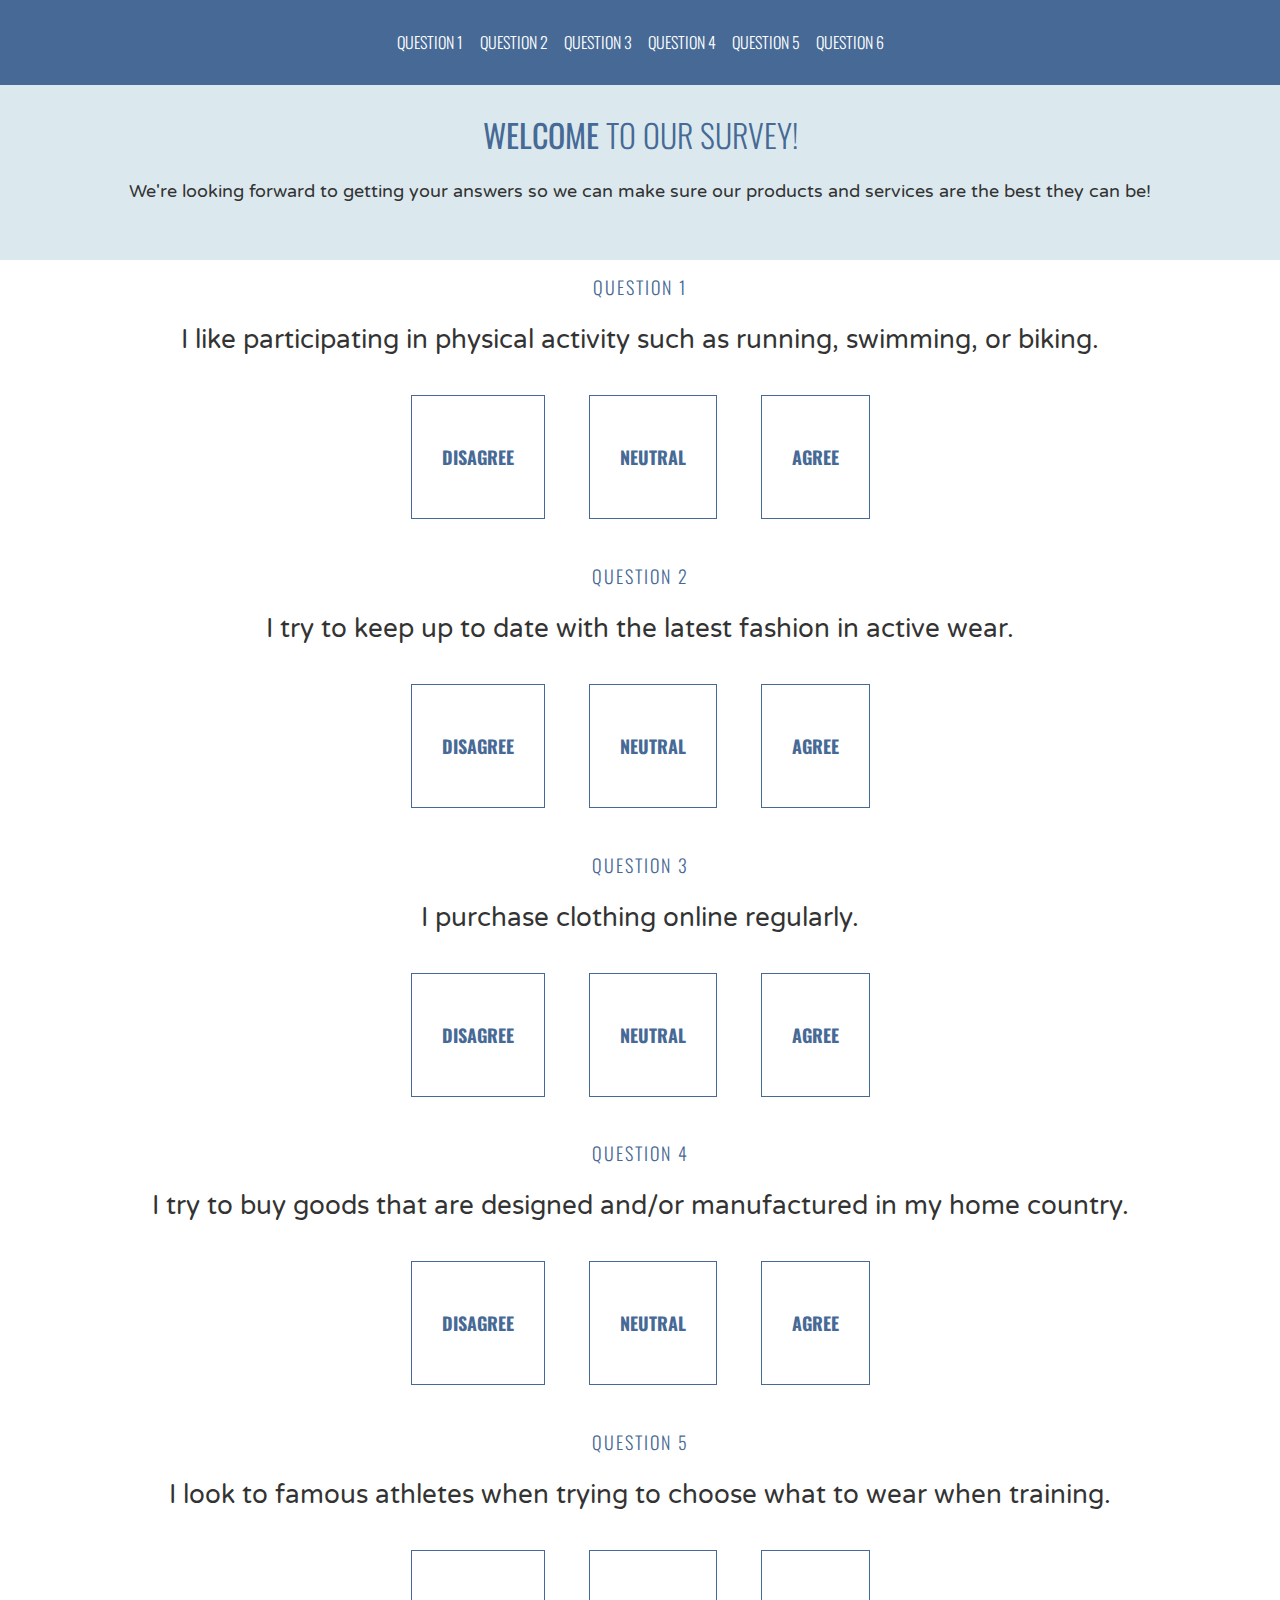
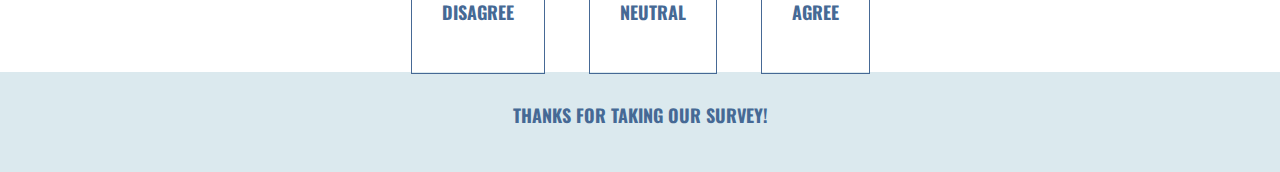
<file: 2 Intro to CSS/Box Model/positioning/index.html>
<!DOCTYPE html>
<html>
<head>
  <title>Please Participate in Our Survey!</title>
  <link href="https://fonts.googleapis.com/css?family=Oswald:300,700|Varela+Round" rel="stylesheet">
  <link rel="stylesheet" href="style.css">
</head>
<body>

  <header>
    <ul>
      <li>Question 1</li>
      <li>Question 2</li>
      <li>Question 3</li>
      <li>Question 4</li>
      <li>Question 5</li>
      <li>Question 6</li>
    </ul>
  </header>
  
  <div class="welcome">
    <h1><strong>Welcome</strong> to our survey!</h1>
    <p>We're looking forward to getting your answers so we can make sure our products and services are the best they can be!</p>
  </div>

  <div class="question">
    <h4>Question 1</h4>
    <h2>I like participating in physical activity such as running, swimming, or biking.</h2>

    <div class="answer">
      <h3>Disagree</h3>
    </div>

    <div class="answer">
      <h3>Neutral</h3>
    </div>

    <div class="answer">
      <h3>Agree</h3>
    </div>
  </div>

  <div class="question">
    <h4>Question 2</h4>
    <h2>I try to keep up to date with the latest fashion in active wear.</h2>

    <div class="answer">
      <h3>Disagree</h3>
    </div>

    <div class="answer">
      <h3>Neutral</h3>
    </div>

    <div class="answer">
      <h3>Agree</h3>
    </div>
  </div>

  <div class="question">
    <h4>Question 3</h4>
    <h2>I purchase clothing online regularly.</h2>

    <div class="answer">
      <h3>Disagree</h3>
    </div>

    <div class="answer">
      <h3>Neutral</h3>
    </div>

    <div class="answer">
      <h3>Agree</h3>
    </div>
  </div>

  <div class="question">
    <h4>Question 4</h4>
    <h2>I try to buy goods that are designed and/or manufactured in my home country.</h2>

    <div class="answer">
      <h3>Disagree</h3>
    </div>

    <div class="answer">
      <h3>Neutral</h3>
    </div>

    <div class="answer">
      <h3>Agree</h3>
    </div>
  </div>

  <div class="question">
    <h4>Question 5</h4>
    <h2>I look to famous athletes when trying to choose what to wear when training.</h2>

    <div class="answer">
      <h3>Disagree</h3>
    </div>

    <div class="answer">
      <h3>Neutral</h3>
    </div>

    <div class="answer">
      <h3>Agree</h3>
    </div>
  </div>
  <footer>
    <h3>Thanks for taking our survey!</h3>
  </footer>

</body>
</html>
</file>
<file: 2 Intro to CSS/Box Model/positioning/style.css>
body {
  background-color: #FFF;
  margin: 0 auto;
}

header {
  background-color: #466995;
  border-bottom: 1px solid #466995;
  position: fixed;
  width: 100%;
  z-index: 10;
}

ul {
  margin: 30px auto;
  padding: 0 20px;
  text-align: center;
}

li {
  color: #FFF;
  font-family: 'Oswald', sans-serif;
  font-size: 16px;
  font-weight: 300;
  text-transform: uppercase;
  display: inline-block;
  width: 80px;  
}

li:hover {
  color: #DBE9EE;
}

h1 {
  color: #466995;
  font-family: 'Oswald', sans-serif;
  font-size: 32px;
  font-weight: 300;
  text-transform: uppercase;
}

h2 {
  color: #333;
  font-family: 'Varela Round', sans-serif;
  font-size: 26px;
  font-weight: 100;
  margin: 0 auto 20px auto;
}

h3 {
  color: #466995;
  font-family: 'Oswald', sans-serif;
  font-size: 18px;
  text-align: center;
  font-weight: 700;
  text-transform: uppercase;
  padding: 30px;
}

h4 {
  color: #466995;
  font-family: 'Oswald', sans-serif;
  font-size: 18px;
  font-weight: 300;
  letter-spacing: 2px;
  text-align: center;
  text-transform: uppercase
}

p {
  color: #333;
  font-family: 'Varela Round', sans-serif;
  font-size: 18px;
}

footer {
  background-color: #DBE9EE;
  text-align: center;
  height: 100px;
}

.welcome {
  background-color: #DBE9EE;
  box-sizing: border-box;
  padding: 40px;
  text-align: center;
  width: 100%;
  position: relative;
  top: 50px;
}

.question {
  text-align: center;
  position: relative;
  top: 40px;
  clear: left;
}

.answer {
  border: 1px solid #466995;
  margin: 20px;
  display: inline-block;

}

.answer:hover {
  background: #C0D6DF;
  color: #FFF;
}
</file>
